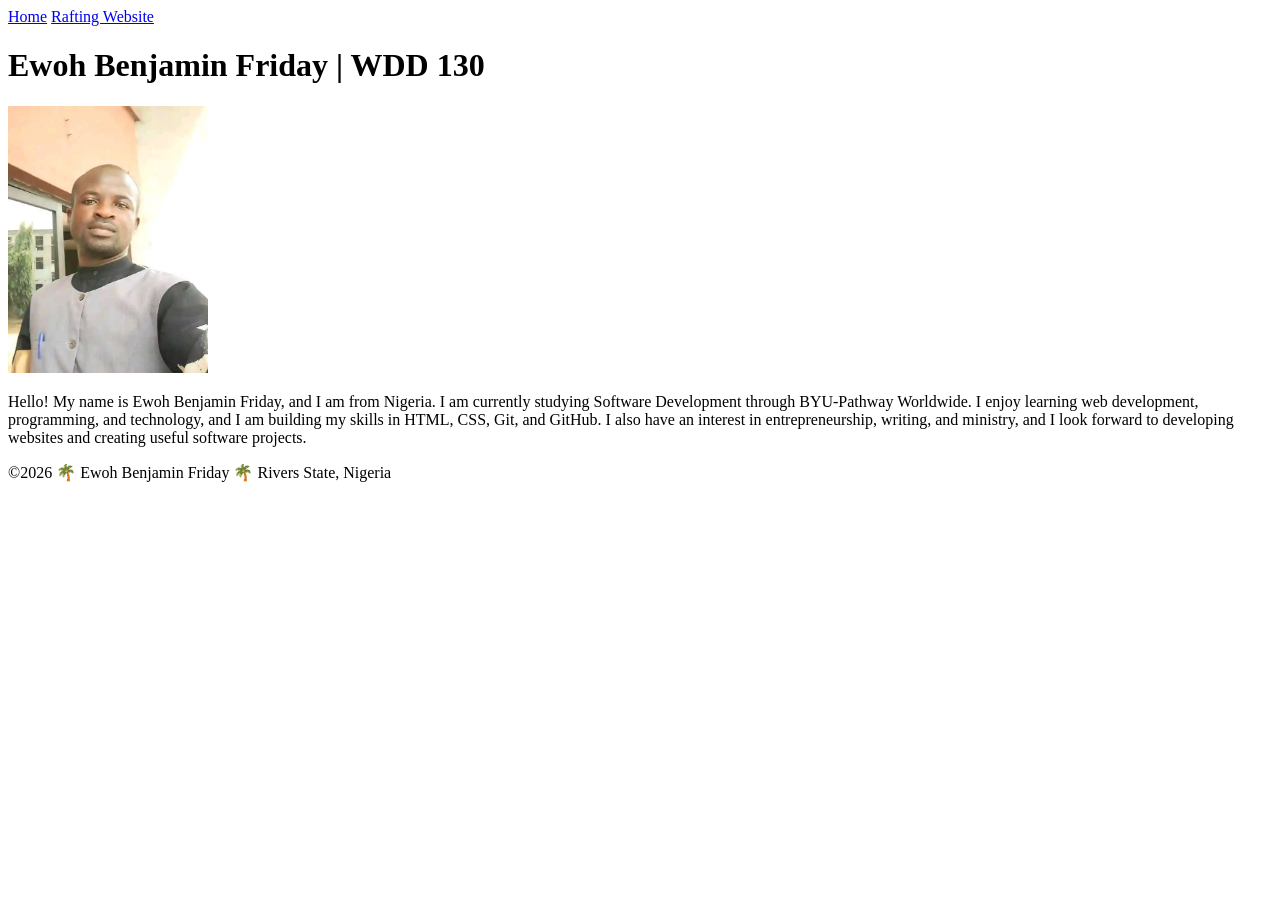
<file: index.html>
<!DOCTYPE html>
<html lang="en-US">

<head>
    <meta charset="UTF-8">
    <meta name="viewport" content="width=device-width, initial-scale=1.0">
    <title>Ewoh Benjamin Friday | WDD 130</title>
</head>

<body>

    <header>
        <nav>
            <a href="#">Home</a>
            <a href="wwr/">Rafting Website</a>
        </nav>
    </header>

    <main>
        <h1>Ewoh Benjamin Friday | WDD 130</h1>

        <img src="images/profile.jpg" alt="Hello, my name is Ewoh Benjamin Friday" width="200">

        <p>
            Hello! My name is Ewoh Benjamin Friday, and I am from Nigeria. I am
            currently studying Software Development through BYU-Pathway Worldwide.
            I enjoy learning web development, programming, and technology, and I
            am building my skills in HTML, CSS, Git, and GitHub. I also have an
            interest in entrepreneurship, writing, and ministry, and I look
            forward to developing websites and creating useful software projects.
        </p>
    </main>

    <footer>
        <p>&copy;2026 🌴 Ewoh Benjamin Friday 🌴 Rivers State, Nigeria</p>
    </footer>

</body>

</html>
</file>
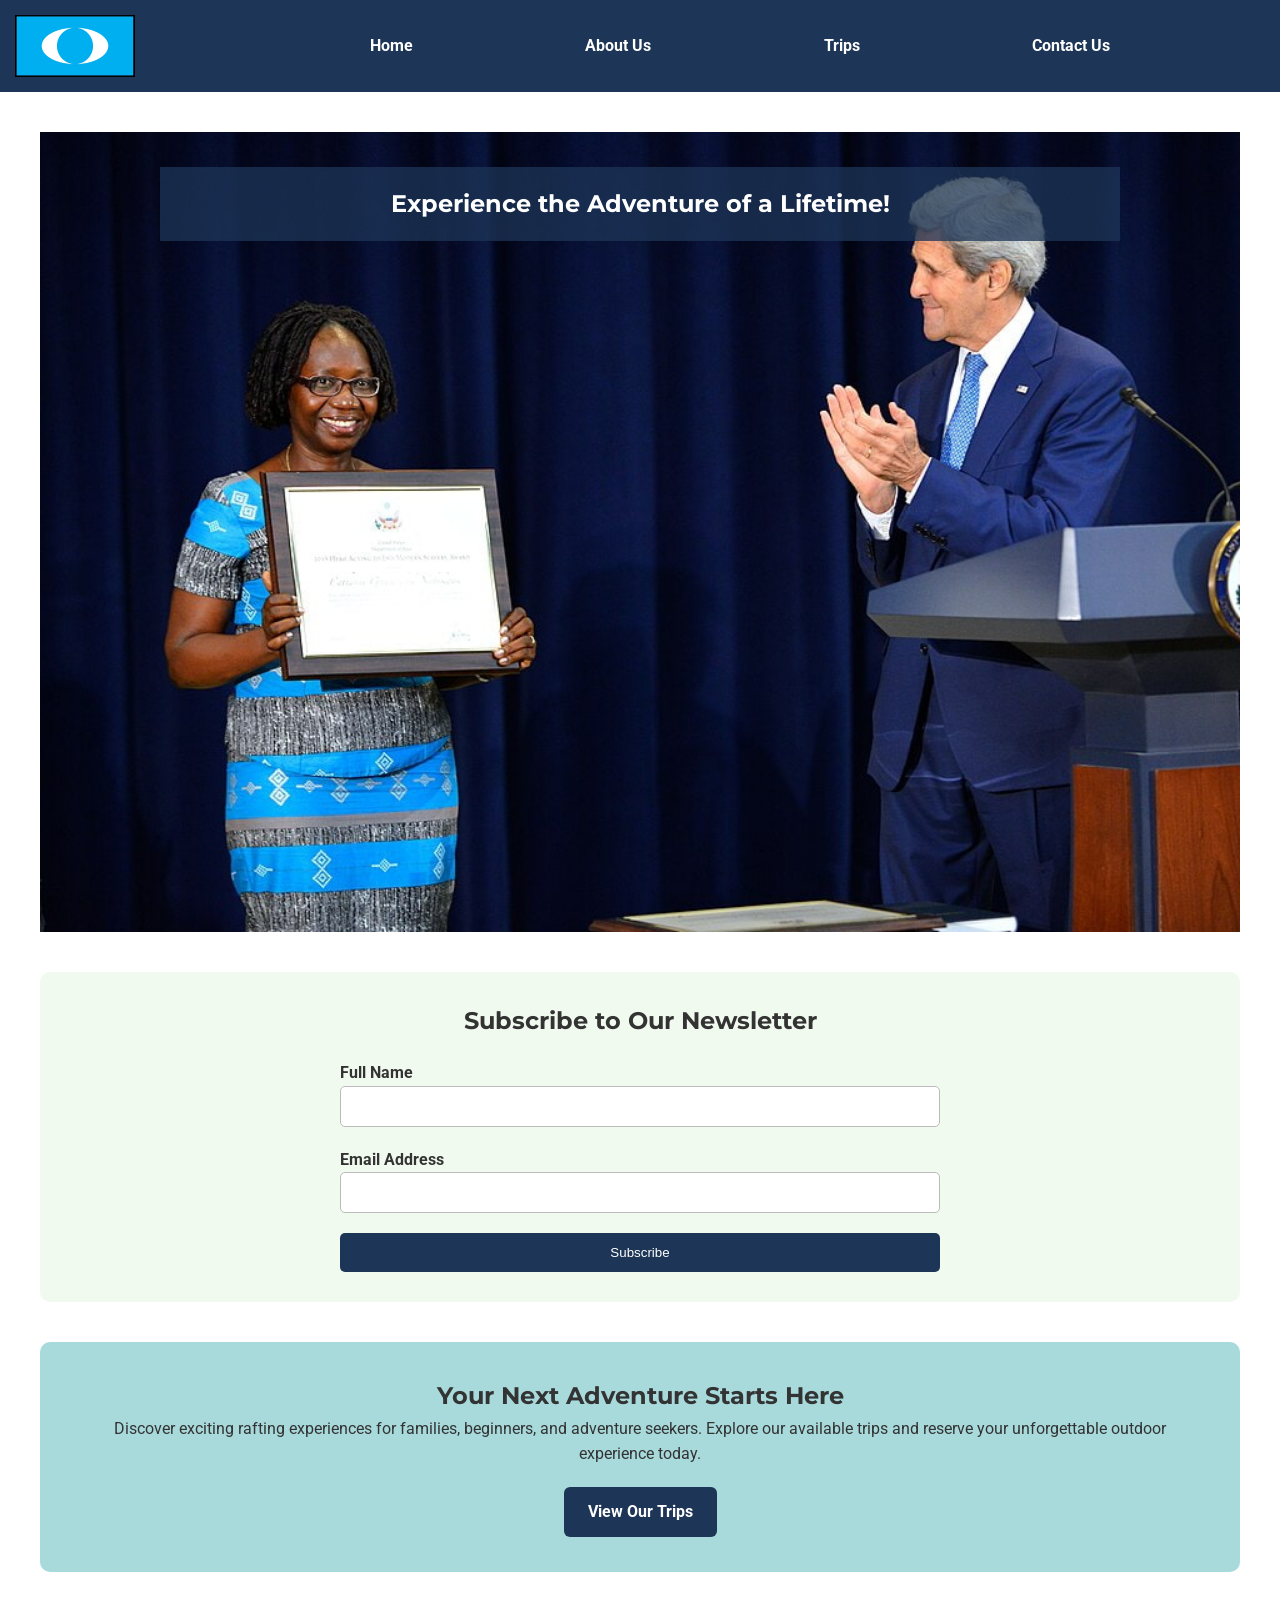
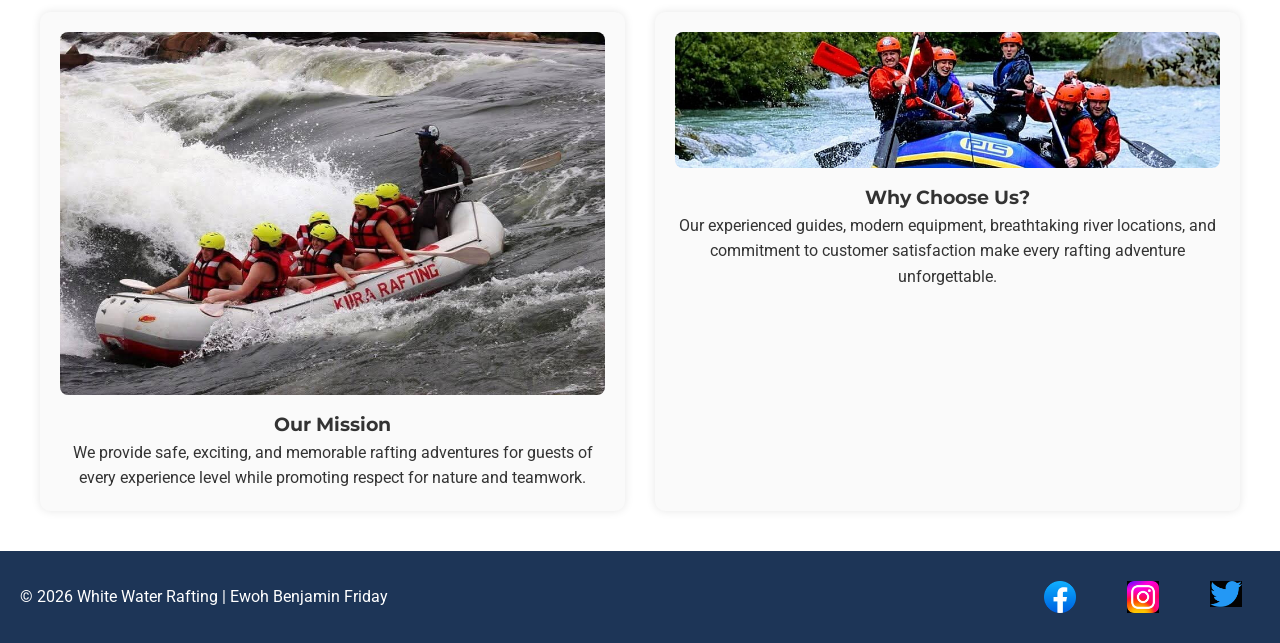
<file: wwr/index.html>
<!DOCTYPE html>
<html lang="en-US">

<head>
    <meta charset="UTF-8">
    <meta name="viewport" content="width=device-width, initial-scale=1.0">
    <meta name="description"
      content="Experience thrilling white water rafting adventures with White Water Rafting. Explore exciting trips, subscribe to our newsletter, and begin your next adventure today.">
    <meta name="author" content="Ewoh Benjamin Friday">

    <title>Home | White Water Rafting</title>

    <link rel="stylesheet" href="styles/rafting.css">
</head>

<body>

    <header>
        <img src="images/logo.png" alt="White Water Rafting Logo">

        <nav>
            <a href="index.html">Home</a>
            <a href="about.html">About Us</a>
            <a href="trips.html">Trips</a>
            <a href="contact.html">Contact Us</a>
        </nav>
    </header>

    <main>

        <!-- Hero Section -->
        <section class="hero">
            <img src="images/hero.jpg" alt="People enjoying white water rafting">

            <h1>Experience the Adventure of a Lifetime!</h1>
        </section>

        <!-- Newsletter -->
        <section class="newsletter">
            <h2>Subscribe to Our Newsletter</h2>

            <form>
                <div class="form-item">
                    <label for="fullname">Full Name</label>
                    <input type="text" id="fullname" name="fullname" required>
                </div>

                <div class="form-item">
                    <label for="email">Email Address</label>
                    <input type="email" id="email" name="email" required>
                </div>

                <button type="submit">Subscribe</button>
            </form>
        </section>

        <!-- Call to Action -->
        <section class="cta">
            <h2>Your Next Adventure Starts Here</h2>

            <p>
                Discover exciting rafting experiences for families, beginners,
                and adventure seekers. Explore our available trips and reserve
                your unforgettable outdoor experience today.
            </p>

            <a class="button" href="trips.html">View Our Trips</a>
        </section>

        <!-- Home Grid -->
        <section class="home-grid">

            <div class="grid-item">
                <img src="images/rafting1.jpg" alt="Rafting team navigating exciting rapids">

                <h3>Our Mission</h3>

                <p>
                    We provide safe, exciting, and memorable rafting adventures
                    for guests of every experience level while promoting respect
                    for nature and teamwork.
                </p>
            </div>

            <div class="grid-item">
                <img src="images/rafting2.jpg" alt="Beautiful river surrounded by mountains">

                <h3>Why Choose Us?</h3>

                <p>
                    Our experienced guides, modern equipment, breathtaking river
                    locations, and commitment to customer satisfaction make every
                    rafting adventure unforgettable.
                </p>
            </div>

        </section>

    </main>

    <footer>

        <p>&copy; 2026 White Water Rafting | Ewoh Benjamin Friday</p>

        <nav class="socialmedia">
            <a href="https://facebook.com">
                <img src="images/facebook.png" alt="Facebook">
            </a>

            <a href="https://instagram.com">
                <img src="images/instagram.png" alt="Instagram">
            </a>

            <a href="https://twitter.com">
                <img src="images/twitter.png" alt="Twitter">
            </a>
        </nav>

    </footer>

</body>

</html>
</file>
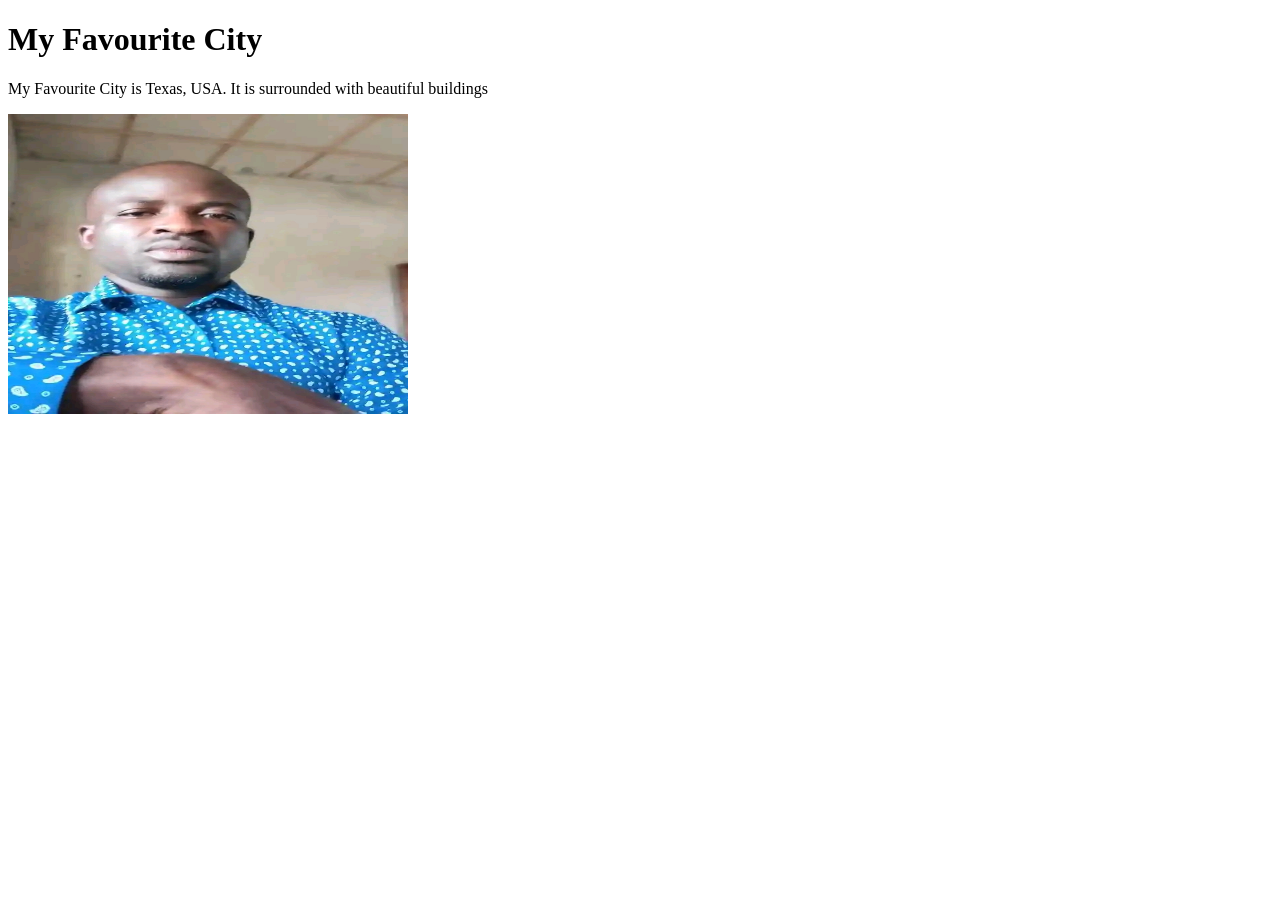
<file: week01/favourite-city.html>
<!DOCTYPE html>
<html lang="en">
<head>
    <meta charset="UTF-8">
    <meta name="viewport" content="width=device-width, initial-scale=1.0">
    <title>My Fvourite City Ewoh Benjamin Friday</title>

</head>
<body>

    <h1>My Favourite City</h1>
    <p>My Favourite City is Texas, USA. It is surrounded with beautiful buildings </p>   

    <img src="images/hero.jpg" alt="Texas, USA" width="400" height="300">
    
</body>

</html>
</file>
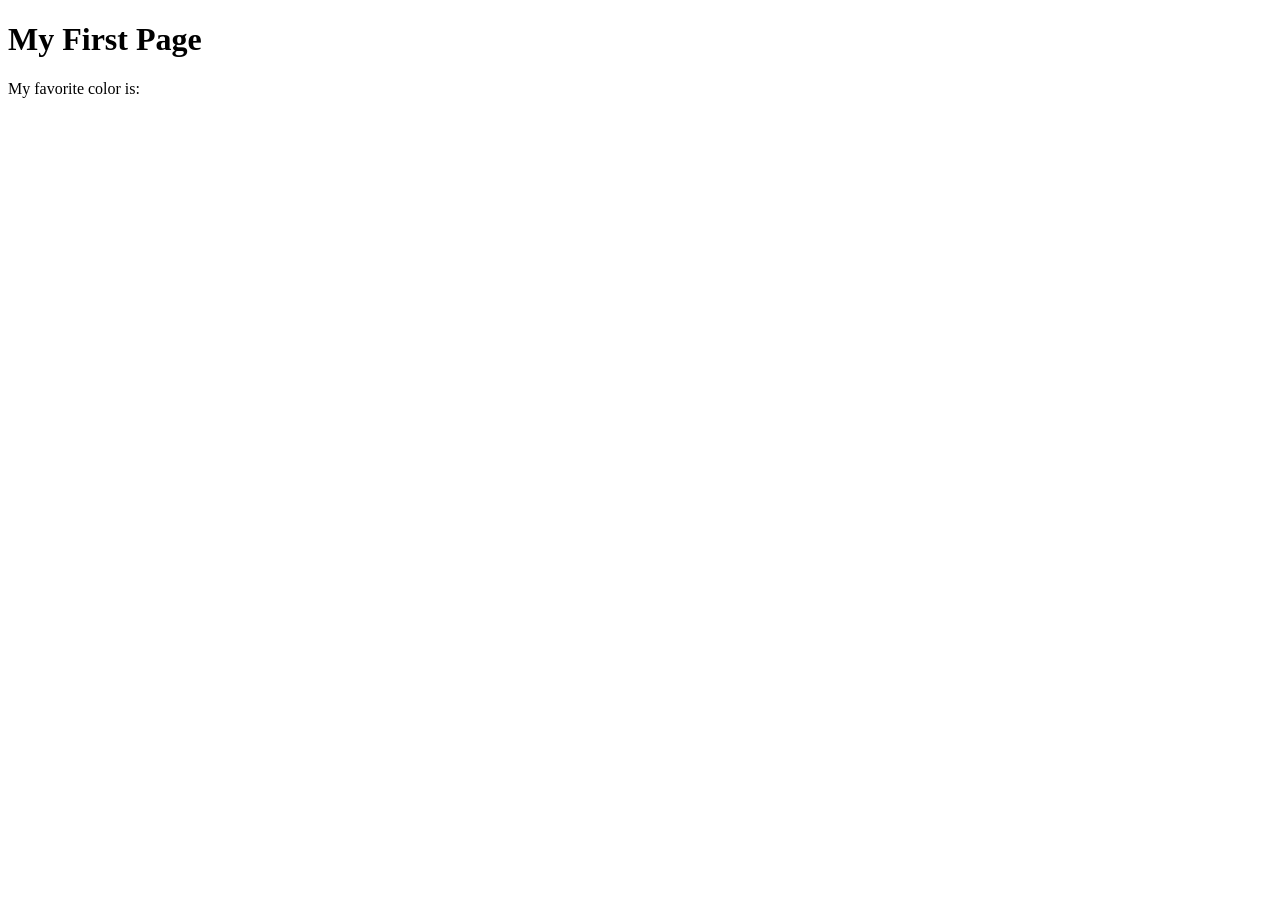
<file: week01/first-page.html>
<!DOCTYPE html>
<html lang="en">
<head>
    <meta charset="UTF-8">
    <meta name="viewport" content="width=device-width, initial-scale=1.0">
    <title>My First Page</title>
</head>
<body>
    <h1>My First Page</h1>
    <p>My favorite color is: </p>
</body>
</html>
</file>
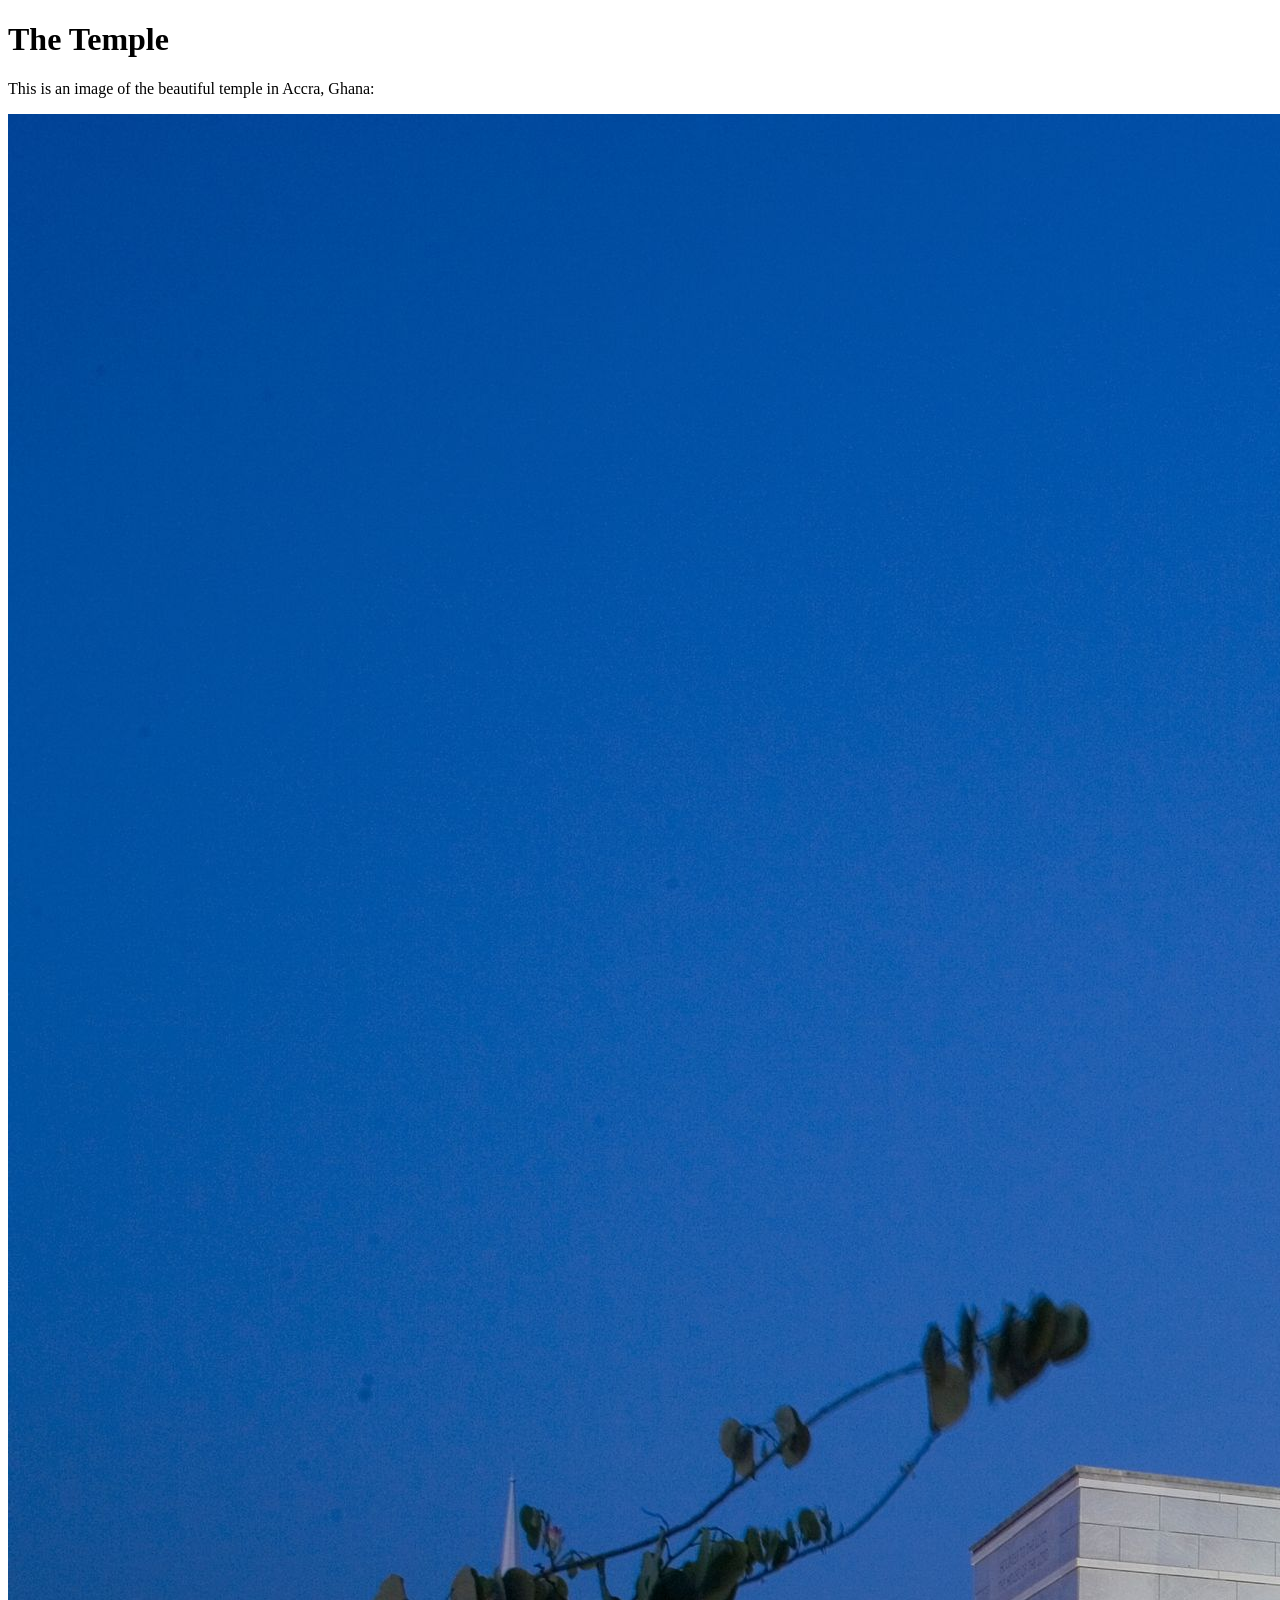
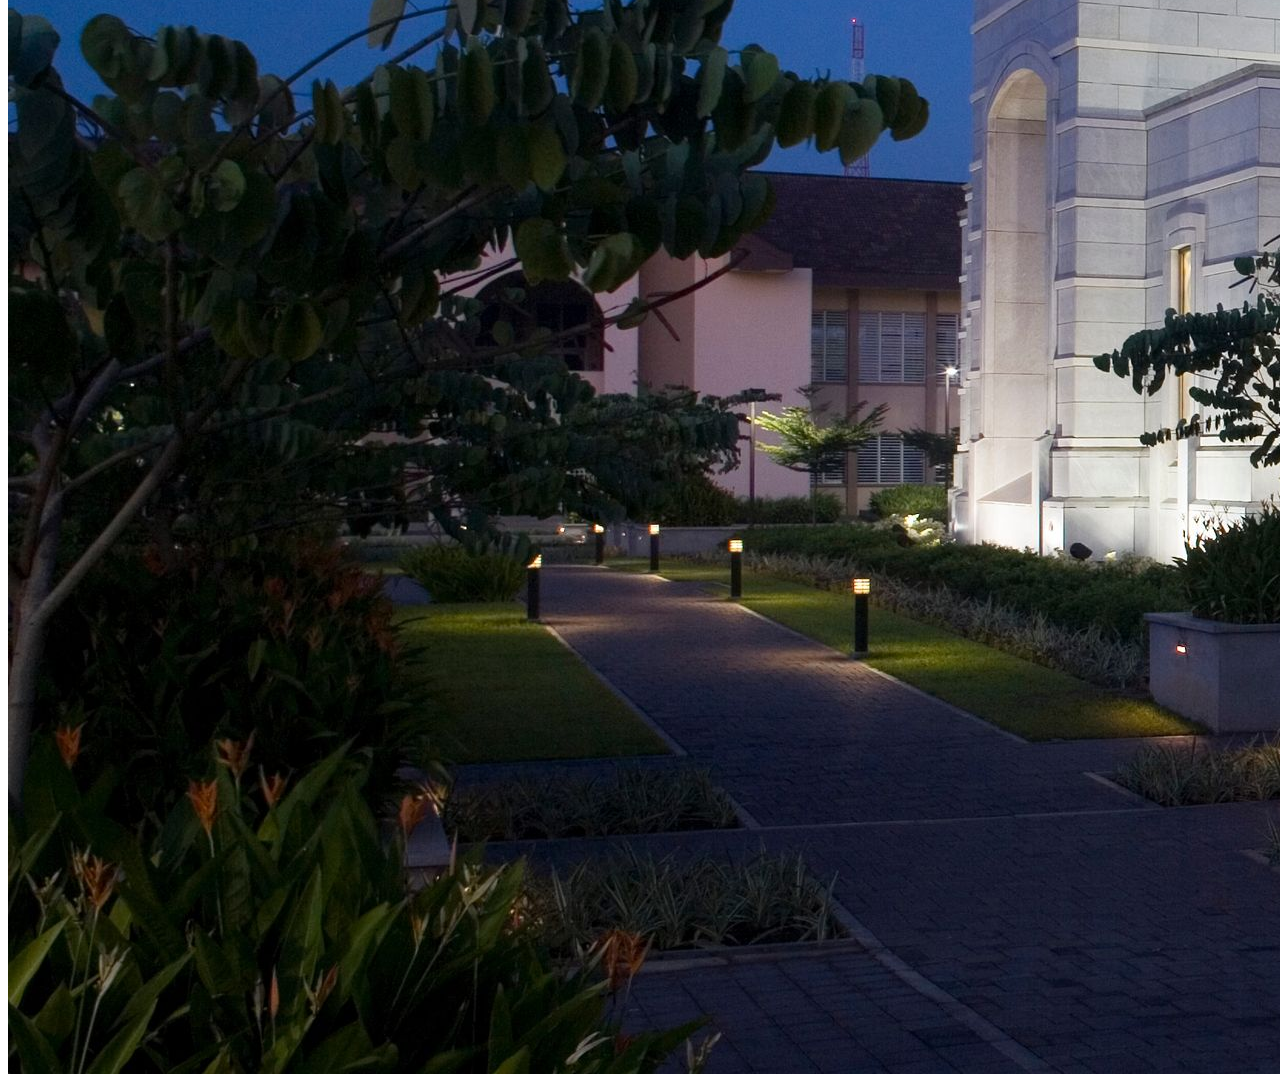
<file: week01/images.html>
<!DOCTYPE html>
<html lang="en">
<head>
    <meta charset="UTF-8">
    <meta name="viewport" content="width=device-width, initial-scale=1.0">
    <title>Temple Image</title>
</head>
<body>
    <h1>The Temple</h1>
    <p>This is an image of the beautiful temple in Accra, Ghana:</p>
    <img src="images/temple-large.jpeg" alt="The Accra Ghana Temple">
    
</body>
</html>
</file>
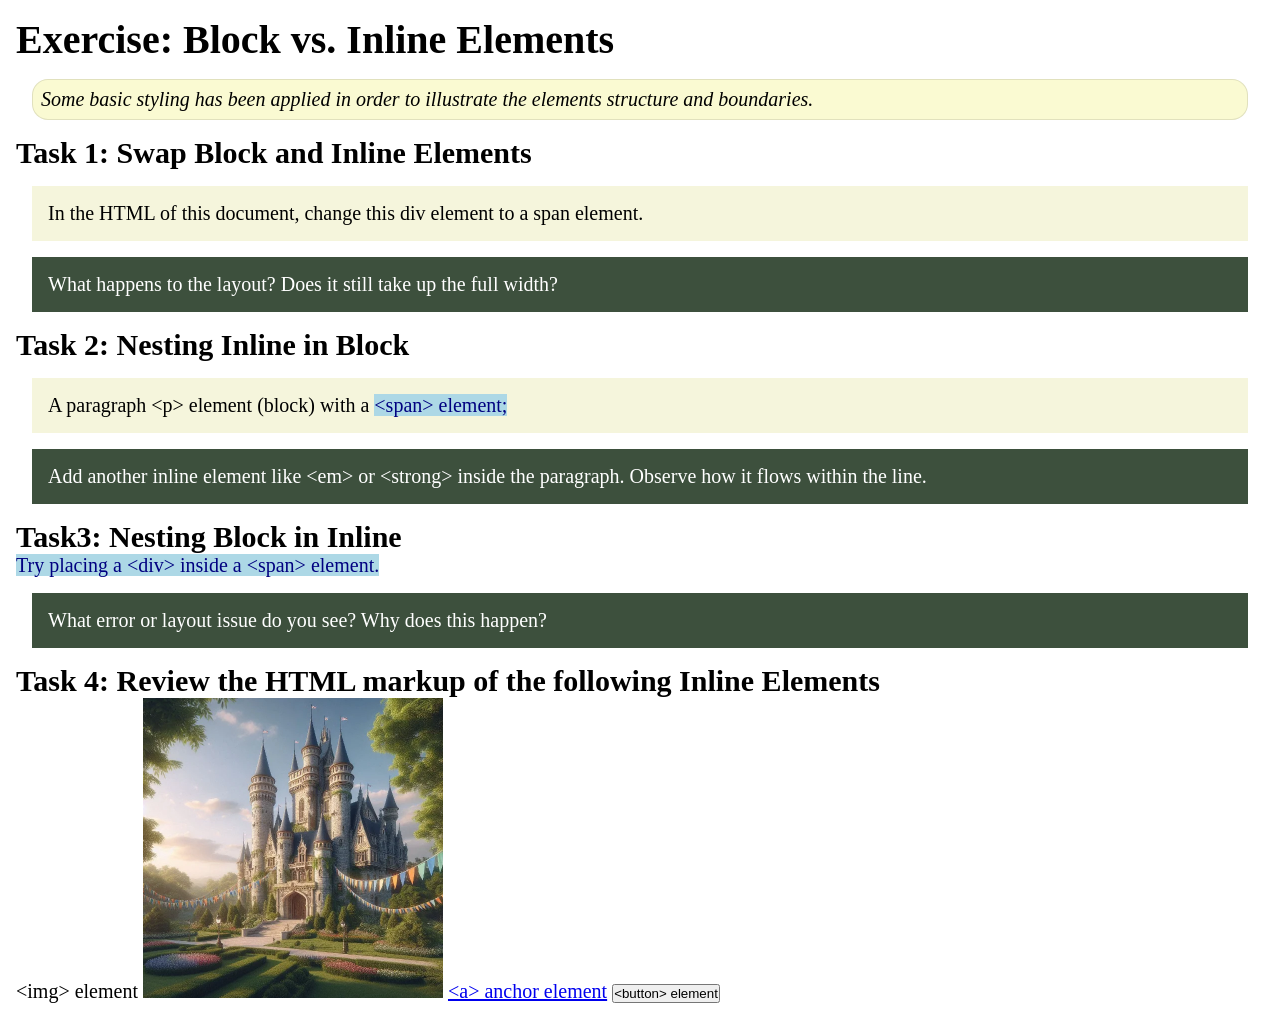
<file: week02/block-vs-inline.html>
<!DOCTYPE html>
<html lang="en">

<head>
    <meta charset="UTF-8">
    <meta name="viewport" content="width=device-width, initial-scale=1.0">
    <title>Exercise: Block vs. Inline Elements</title>
    <link rel="stylesheet" href="styles/block-vs-inline.css">
</head>

<body>
    <main>
        <h1>Exercise: Block vs. Inline Elements</h1>
        <p class="note">Some basic styling has been applied in order to illustrate the elements structure and
            boundaries.</p>

        <h2>Task 1: Swap Block and Inline Elements</h2>
        <div>In the HTML of this document, change this div element to a span element.</div>

        <p class="question">What happens to the layout? Does it still take up the full width?</p>

        <h2>Task 2: Nesting Inline in Block</h2>
        <p>A paragraph &lt;p&gt; element (block) with a <span>&lt;span&gt; element;</span></p>
        <p class="question">Add another inline element like &lt;em&gt; or &lt;strong&gt; inside the paragraph. Observe
            how it flows within the line.</p>

        <h2>Task3: Nesting Block in Inline</h2>
        <span>Try placing a &lt;div&gt; inside a &lt;span&gt; element.</span>
            <p class="question">What error or layout issue do you see? Why does this happen?</p>


            <h2>Task 4: Review the HTML markup of the following Inline Elements</h2>
        &lt;img&gt; element
        <img src="images/castle.webp" alt="placeholder image (images are inline)" width="300" height="300">
        <a href="https://churchofjesuschrist.org">&lt;a&gt; anchor element</a>
        <button type="button">&lt;button&gt; element</button>
    </main>
</body>

</html>
</file>
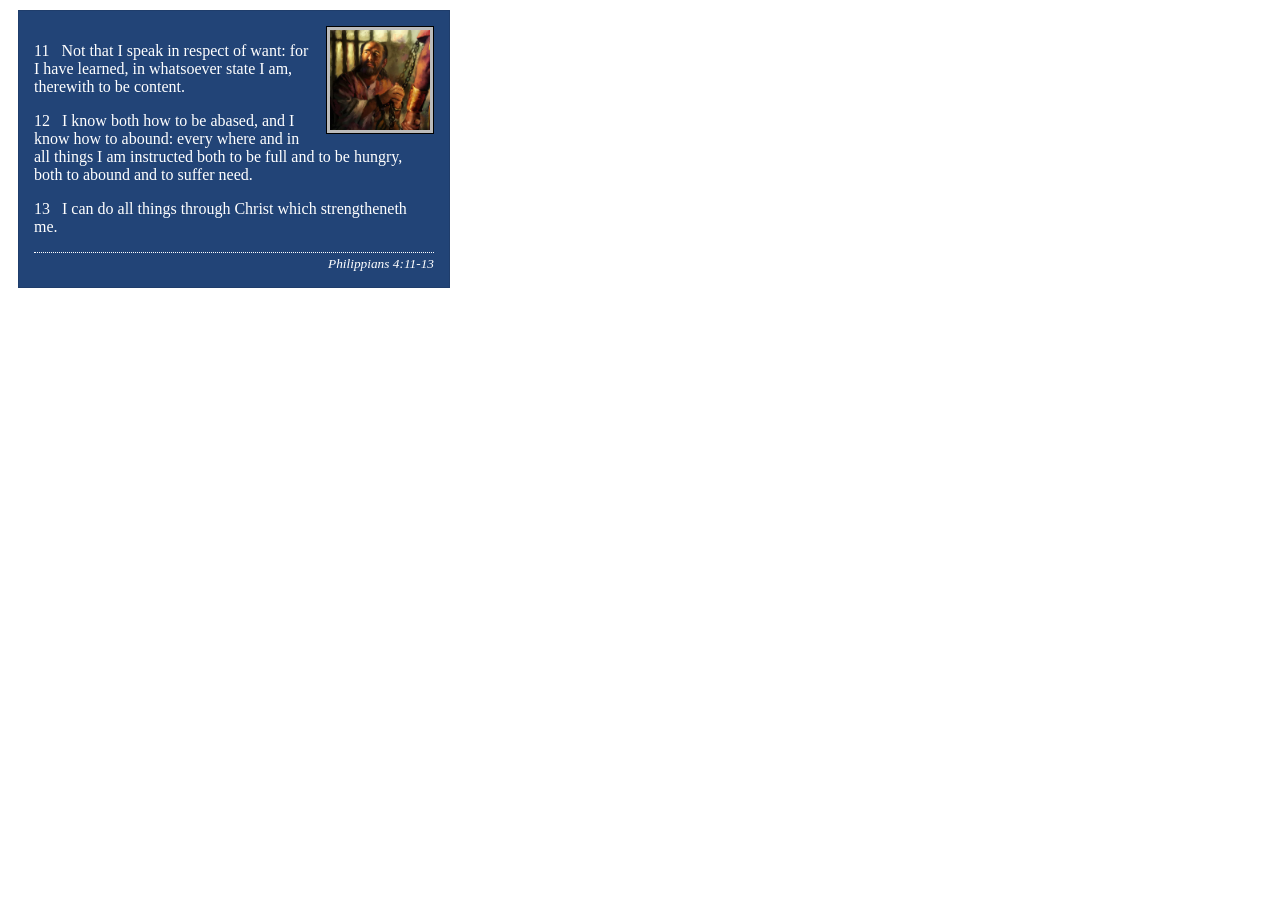
<file: week02/box-model-solution.html>
<!DOCTYPE html>
<html lang="en">
<head>
    <meta charset="UTF-8">
    <meta name="viewport" content="width=device-width, initial-scale=1.0">
    <title>Box Model Activity</title>
    <link rel="stylesheet" href="styles/box-model-solution.css">
</head>
<body>
    <main>
        <div class="callout">
            <img src="images/apostle-paul-imprisoned.webp" alt="Paul the Apostle - Imprisoned in Rome" width="200" height="200">
            <blockquote>
                <p>11 &nbsp; Not that I speak in respect of want: for I have learned, in whatsoever state I am, therewith to be content.</p>
                <p>12 &nbsp; I know both how to be abased, and I know how to abound: every where and in all things I am instructed both to be full and to be hungry, both to abound and to suffer need.</p>
                <p>13 &nbsp; I can do all things through Christ which strengtheneth me.</p>
            </blockquote>
            <cite>Philippians 4:11-13</cite>
        </div>
    </main>
</body>
</html>
</file>
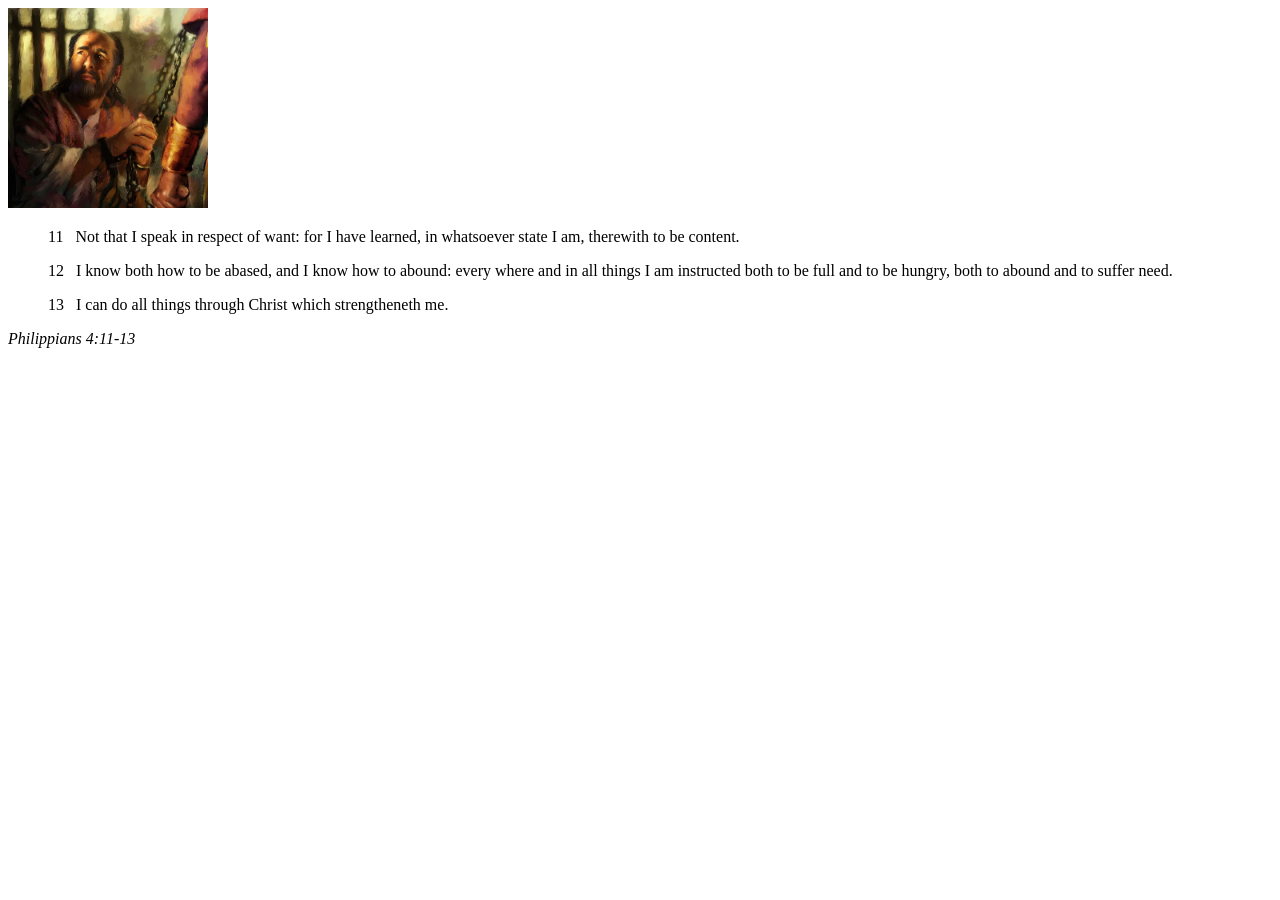
<file: week02/box-model.html>
<!DOCTYPE html>
<html lang="en">
<head>
    <meta charset="UTF-8">
    <meta name="viewport" content="width=device-width, initial-scale=1.0">
    <title>Box Model Activity</title>
</head>
<body>
    <main>
        <div class="callout">
            <img src="images/apostle-paul-imprisoned.webp" alt="Paul the Apostle - Imprisoned in Rome" width="200" height="200">
            <blockquote>
                <p>11 &nbsp; Not that I speak in respect of want: for I have learned, in whatsoever state I am, therewith to be content.</p>
                <p>12 &nbsp; I know both how to be abased, and I know how to abound: every where and in all things I am instructed both to be full and to be hungry, both to abound and to suffer need.</p>
                <p>13 &nbsp; I can do all things through Christ which strengtheneth me.</p>
            </blockquote>
            <cite>Philippians 4:11-13</cite>
        </div>
    </main>
</body>
</html>
</file>
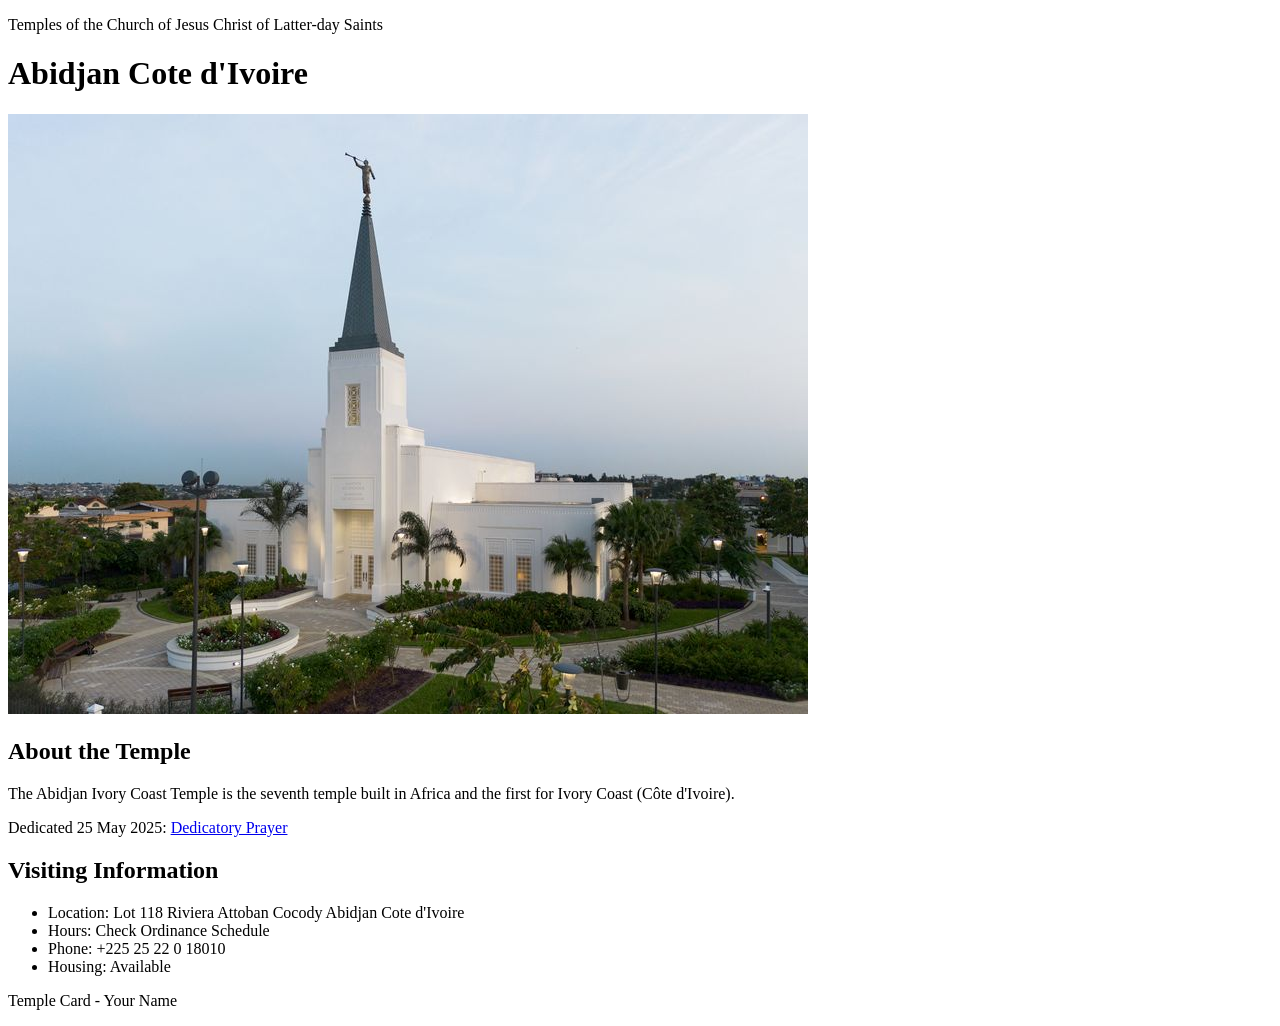
<file: week02/temple.html>
<!DOCTYPE html>
<html lang="en">

<head>
    <meta charset="UTF-8">
    <meta name="viewport" content="width=device-width, initial-scale=1.0">
    <title>Temple Card - Abidjan Cote d'Ivoire</title>
</head>

<body>
    <header>
        <p>Temples of the Church of Jesus Christ of Latter-day Saints</p>
    </header>
    <main>
        <h1>Abidjan Cote d'Ivoire</h1>
        <picture>
            <img src="images/abidjan-ivory-coast.jpeg" alt="Abidjan Cote d'Ivoire Temple">
        </picture>
        <section>
            <h2>About the Temple</h2>
            <p>The Abidjan Ivory Coast Temple is the seventh temple built in Africa and the first for Ivory Coast (Côte
                d'Ivoire).</p>
            <p>Dedicated 25 May 2025: <a
                    href="https://www.churchofjesuschrist.org/temples/dedicatory-prayer/abidjan-ivory-coast-temple/2025-05-25?lang=eng"
                    target="_blank" rel="noopener noreferrer">Dedicatory Prayer</a></p>
        </section>
        <section>
            <h2>Visiting Information</h2>
            <ul>
                <li>Location: Lot 118 Riviera Attoban Cocody Abidjan Cote d'Ivoire</li>
                <li>Hours: Check Ordinance Schedule</li>
                <li>Phone: +225 25 22 0 18010</li>
                <li>Housing: Available</li>
            </ul>
        </section>
    </main>
    <footer>
        <p>Temple Card - Your Name</p>
    </footer>
</body>

</html>
</file>
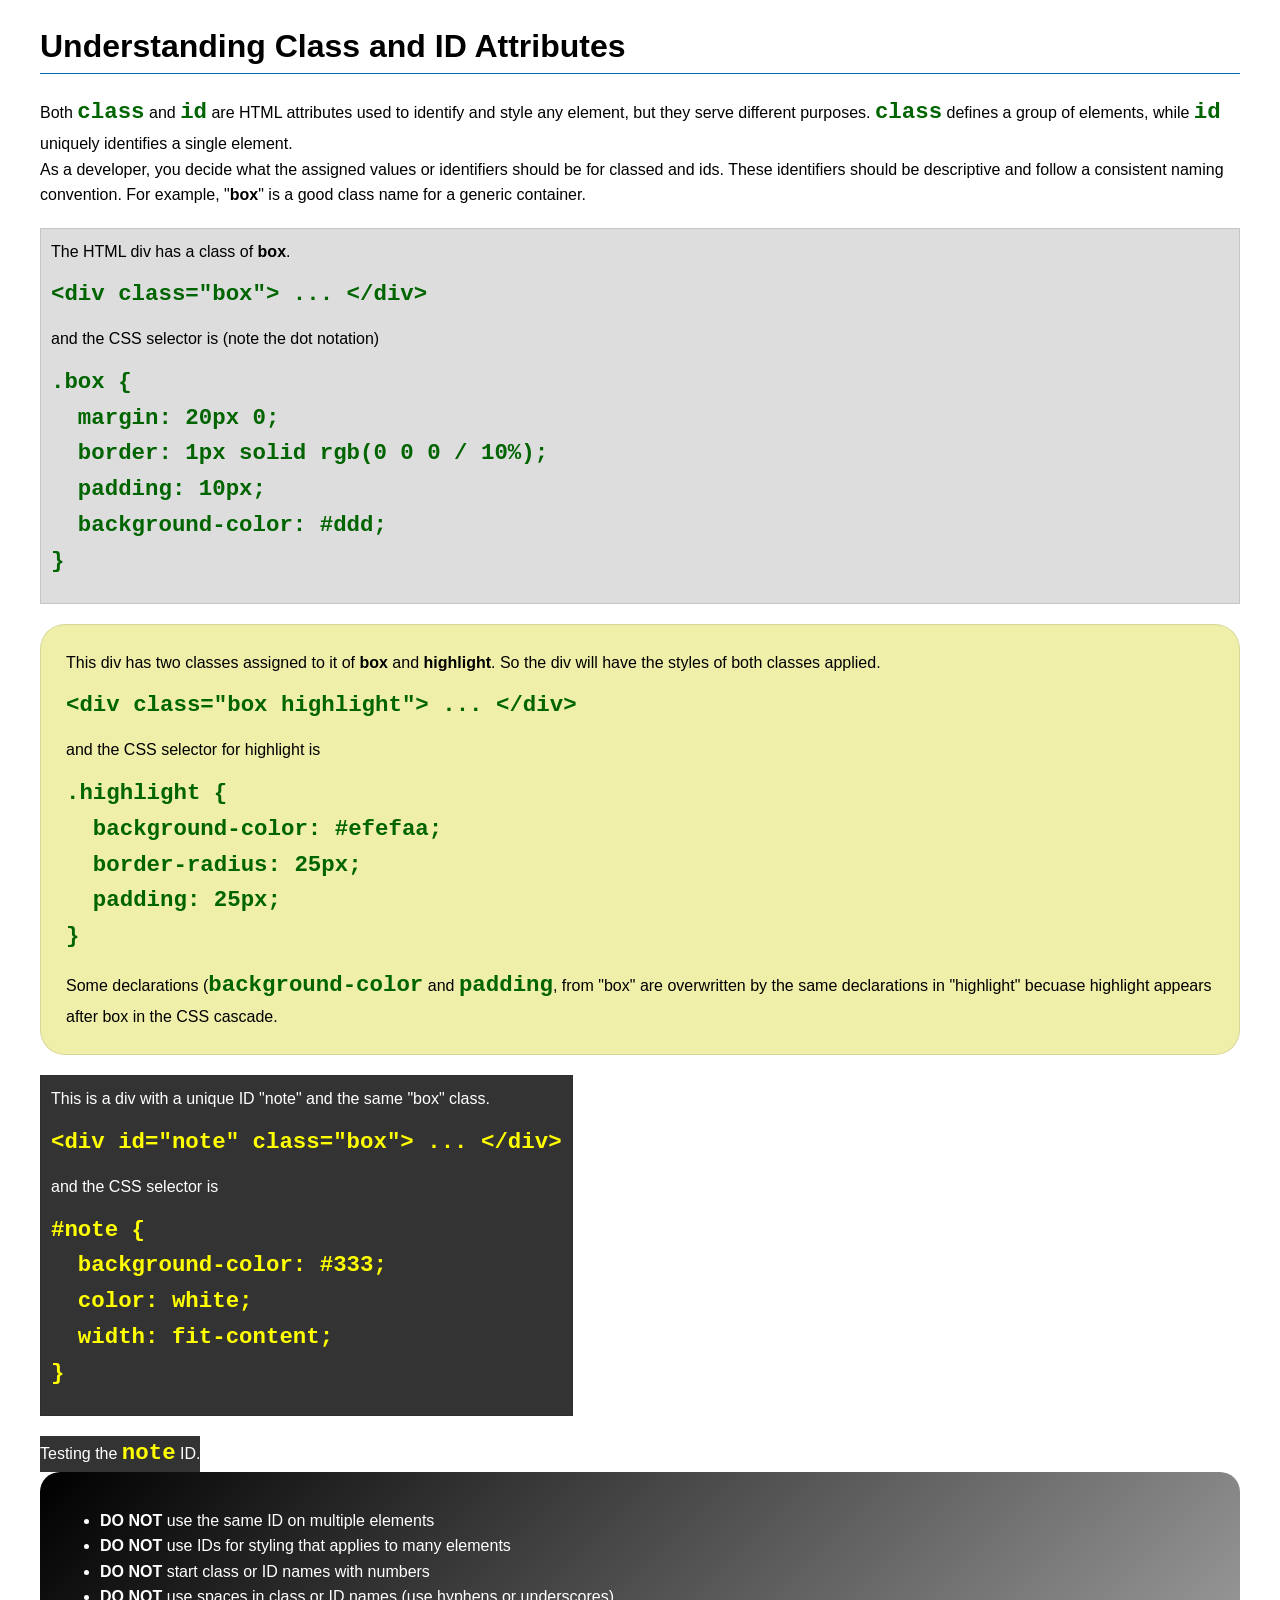
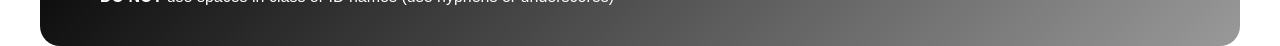
<file: week03/class-and-id.html>
<!DOCTYPE html>
<html lang="en">

<head>
    <meta charset="UTF-8">
    <meta name="viewport" content="width=device-width, initial-scale=1.0">
    <title>Class vs ID Attributes</title>
    <link rel="stylesheet" href="styles/class-and-id.css">
</head>

<body>
    <h1>Understanding Class and ID Attributes</h1>
    <p>Both <code>class</code> and <code>id</code> are HTML attributes used to identify and style any element, but they
        serve different purposes. <code>class</code> defines a group of elements, while <code>id</code> uniquely
        identifies a single element.</p>
    <p>As a developer, you decide what the assigned values or identifiers should be for classed and ids. These
        identifiers should be
        descriptive and follow a consistent naming convention. For example, "<strong>box</strong>" is a good class name
        for a generic container.</p>
    <div class="box">
        <p>The HTML div has a class of <strong>box</strong>.</p>
        <pre><code class="html">&lt;div class="box"&gt; ... &lt;/div&gt;</code></pre>
        and the CSS selector is (note the dot notation)
        <pre><code class="css">.box {
  margin: 20px 0;
  border: 1px solid rgb(0 0 0 / 10%);
  padding: 10px;
  background-color: #ddd; 
}</code></pre>
    </div>

    <div class="box highlight">
        <p>This div has two classes assigned to it of <strong>box</strong> and <strong>highlight</strong>. So the div
            will have the styles of both classes applied.</p>
        <pre><code class="html">&lt;div class="box highlight"&gt; ... &lt;/div&gt;</code></pre>
        and the CSS selector for highlight is
        <pre><code class="css">.highlight {
  background-color: #efefaa;
  border-radius: 25px;
  padding: 25px;
}</code></pre>
<p>Some declarations (<code>background-color</code> and <code>padding</code>, from "box" are overwritten by the same declarations in "highlight" becuase highlight appears after box in the CSS cascade.</p>
    </div>

    <div id="note" class="box">
        <p>This is a div with a unique ID "note" and the same "box" class.</p>
        <pre><code class="html">&lt;div id="note" class="box"&gt; ... &lt;/div&gt;</code></pre>
        and the CSS selector is
        <pre><code class="css">#note {
  background-color: #333;
  color: white;
  width: fit-content;
}</code></pre>
    </div>

    <div id="note">
        <p>Testing the <code>note</code> ID.</p>
    </div>

    <section id="best-practice">
        <ul>
            <li><strong>DO NOT</strong> use the same ID on multiple elements</li>
            <li><strong>DO NOT</strong> use IDs for styling that applies to many elements</li>
            <li><strong>DO NOT</strong> start class or ID names with numbers</li>
            <li><strong>DO NOT</strong> use spaces in class or ID names (use hyphens or underscores)</li>
        </ul>
    </section>




</body>

</html>
</file>
<file: wwr/styles/rafting.css>
/* ===========================
   White Water Rafting Website
   WDD130 Final Project
   Author: Ewoh Benjamin Friday
=========================== */

/* Google Font */
@import url('https://fonts.googleapis.com/css2?family=Roboto:wght@300;400;700&family=Montserrat:wght@600;700&display=swap');

/* CSS Variables */
:root {
    --primary-color: #1d3557;
    --secondary-color: #457b9d;
    --accent1-color: #a8dadc;
    --accent2-color: #f1faee;
    --heading-color: #ffffff;
    --text-color: #333333;

    --heading-font: "Montserrat", sans-serif;
    --paragraph-font: "Roboto", sans-serif;

    --max-width: 1200px;
}

/* ===========================
   Global Styles
=========================== */

* {
    margin: 0;
    padding: 0;
    box-sizing: border-box;
}

body {
    font-family: var(--paragraph-font);
    color: var(--text-color);
    background: #fff;
    line-height: 1.6;
}

img {
    max-width: 100%;
    display: block;
}

main {
    max-width: var(--max-width);
    margin: auto;
}

h1,
h2,
h3 {
    font-family: var(--heading-font);
}

section {
    margin: 40px 0;
}

/* ===========================
   Header
=========================== */

header {
    display: grid;
    grid-template-columns: 200px 1fr;
    align-items: center;
    background: var(--primary-color);
    padding: 15px;
}

header img {
    width: 120px;
}

nav {
    display: flex;
    justify-content: space-evenly;
}

nav a {
    color: white;
    text-decoration: none;
    padding: 10px 18px;
    font-weight: bold;
}

nav a:hover {
    background: var(--secondary-color);
    border-radius: 5px;
}

/* ===========================
   Hero
=========================== */

.hero {
    position: relative;
}

.hero img {
    width: 100%;
}

.hero h1 {
    position: absolute;
    top: 35px;
    left: 50%;
    transform: translateX(-50%);
    background: rgba(29, 53, 87, .75);
    color: white;
    padding: 18px;
    width: 80%;
    text-align: center;
}

.hero article {
    position: absolute;
    bottom: 30px;
    left: 40px;
    right: 40px;
    background: rgba(255, 255, 255, .85);
    padding: 20px;
}

/* ===========================
   Newsletter
=========================== */

.newsletter {
    background: var(--accent2-color);
    padding: 30px;
    border-radius: 10px;
}

.newsletter h2 {
    text-align: center;
    margin-bottom: 20px;
}

.newsletter form {
    display: grid;
    gap: 20px;
    max-width: 600px;
    margin: auto;
}

.newsletter label {
    font-weight: bold;
}

.newsletter input {
    width: 100%;
    padding: 12px;
    border: 1px solid #bbb;
    border-radius: 5px;
}

.newsletter button {
    padding: 12px;
    background: var(--primary-color);
    color: white;
    border: none;
    cursor: pointer;
    border-radius: 5px;
}

.newsletter button:hover {
    background: var(--secondary-color);
}

/* ===========================
   CTA
=========================== */

.cta {
    text-align: center;
    background: var(--accent1-color);
    padding: 35px;
    border-radius: 10px;
}

.button {
    display: inline-block;
    margin-top: 20px;
    background: var(--primary-color);
    color: white;
    padding: 12px 24px;
    text-decoration: none;
    border-radius: 6px;
    font-weight: bold;
}

.button:hover {
    background: var(--secondary-color);
}

/* ===========================
   Home Grid
=========================== */

.home-grid {
    display: grid;
    grid-template-columns: repeat(2, 1fr);
    gap: 30px;
}

.grid-item {
    background: #fafafa;
    padding: 20px;
    text-align: center;
    border-radius: 10px;
    box-shadow: 0 0 10px rgba(0, 0, 0, .1);
}

.grid-item img {
    border-radius: 8px;
    margin-bottom: 15px;
}

/* ===========================
   History (About Page)
=========================== */

.history {
    display: grid;
    grid-template-columns: 1fr 250px 1fr;
    gap: 20px;
    align-items: center;
}

.history img {
    border-radius: 8px;
}

/* ===========================
   Adventure Gallery
=========================== */

.adventure {
    text-align: center;
}

.adventure-gallery {
    display: grid;
    grid-template-columns: repeat(5, 1fr);
    gap: 15px;
}

.adventure-gallery figure {
    text-align: center;
}

.adventure-gallery img {
    border-radius: 6px;
}

/* ===========================
   Contact Page
=========================== */

.contact-info,
.employee-gallery {
    margin: 40px 0;
}

.employee-gallery {
    display: grid;
    grid-template-columns: repeat(3, 1fr);
    gap: 20px;
}

.employee-gallery figure {
    text-align: center;
}

.contact-form form {
    display: grid;
    gap: 15px;
}

.contact-form input,
.contact-form textarea,
.contact-form select {
    padding: 12px;
    border: 1px solid #ccc;
}

.contact-form button {
    background: var(--primary-color);
    color: white;
    border: none;
    padding: 12px;
    cursor: pointer;
}

/* ===========================
   Trips Page
=========================== */

.trips-banner {
    text-align: center;
    background: var(--accent1-color);
    padding: 50px 20px;
    border-radius: 10px;
}

.contact-cta {
    text-align: center;
}

.trip-cards {
    display: grid;
    grid-template-columns: repeat(3, 1fr);
    gap: 25px;
}

.trip-card {
    background: #fafafa;
    border-radius: 10px;
    overflow: hidden;
    box-shadow: 0 0 10px rgba(0, 0, 0, .1);
}

.trip-card img {
    width: 100%;
}

.trip-card h2,
.trip-card p {
    padding: 15px;
}

.trip-table table {
    width: 100%;
    border-collapse: collapse;
}

.trip-table th,
.trip-table td {
    border: 1px solid #ccc;
    padding: 12px;
    text-align: center;
}

.trip-table th {
    background: var(--primary-color);
    color: white;
}

.trip-table tr:nth-child(even) {
    background: #f5f5f5;
}

/* ===========================
   Footer
=========================== */

footer {
    margin-top: 40px;
    background: var(--primary-color);
    color: white;
    display: flex;
    justify-content: space-between;
    align-items: center;
    padding: 20px;
}

.socialmedia {
    display: flex;
    gap: 15px;
}

.socialmedia img {
    width: 32px;
}

/* ===========================
   Responsive Design
=========================== */

@media (max-width: 768px) {

    header {
        grid-template-columns: 1fr;
        text-align: center;
    }

    nav {
        flex-direction: column;
        gap: 10px;
        margin-top: 15px;
    }

    .home-grid,
    .trip-cards,
    .employee-gallery,
    .history,
    .adventure-gallery {
        grid-template-columns: 1fr;
    }

    .hero h1 {
        width: 95%;
        font-size: 1.5rem;
    }

    footer {
        flex-direction: column;
        gap: 20px;
    }
}
</file>
<file: week02/styles/block-vs-inline.css>
* {
    margin: 0;
    padding: 0;
}

body {
    font-size: 20px;
    margin: 1rem;
}

p,
div {
    background-color: beige;
    margin: 1rem;
    padding: 1rem;
}

span {
    color: navy;
    background-color: lightblue;
}

code {
    margin: 0;
    padding: 0;
    color: green;
    font-size: 1.2rem;
}

.note {
    font-style: italic;
    background-color: lightgoldenrodyellow;
    border-radius: 1rem;
    border: 1px solid rgb(0 0 0 / 10%);
    margin: 1rem;
    padding: .5rem;
}

.question {
    background-color: #3d503d;
    color: #fff;
}
</file>
<file: week02/styles/box-model-solution.css>
.callout {
    max-width: 400px;
    margin: 10px;
    border: 1px solid rgba(0, 0, 0, .1);
    padding: 15px;
    background-color: #247;
    color: #fff;
}

.callout img {
    float: right;
    margin: 0 0 10px 15px;
    border: 1px solid #000;
    padding: 3px;
    background-color: #bbb;
    width: 100px;
    height: auto;

}

blockquote {
    margin: 0;
}

cite {
    display: block;
    border-top: 1px dotted #fff;
    padding-top: 3px;
    text-align: right;
    font-size: smaller;
}
</file>
<file: week03/styles/class-and-id.css>
body {
    font-family: Arial, sans-serif;
    line-height: 1.6;
    margin: 0;
    padding: 0 40px;
}

h1 {
    border-bottom: 1px solid rgb(0 110 182);
    padding-bottom: 0;
}



p {
    margin: 0;
}

code {
    color: darkgreen;
    font-weight: 700;
    font-size: 1.4rem;
}

/* Class examples - can be reused */

.box {
    margin: 20px 0;
    border: 1px solid rgb(0 0 0 / 10%);
    padding: 10px;
    background-color: #ddd; /* this is shorthand for #dddddd */
}

.highlight {
    background-color: #efefaa;
    border-radius: 25px;
    padding: 25px;
}

/* ID examples - should be unique */

#note {
    background-color: #333;
    color: white;
    width: fit-content;
}

#note code {
    color: yellow;
}

#best-practice {
    background: linear-gradient(135deg, #000 0%, #999 100%);
    color: white;
    border-radius: 20px;
    padding: 20px
}
</file>
